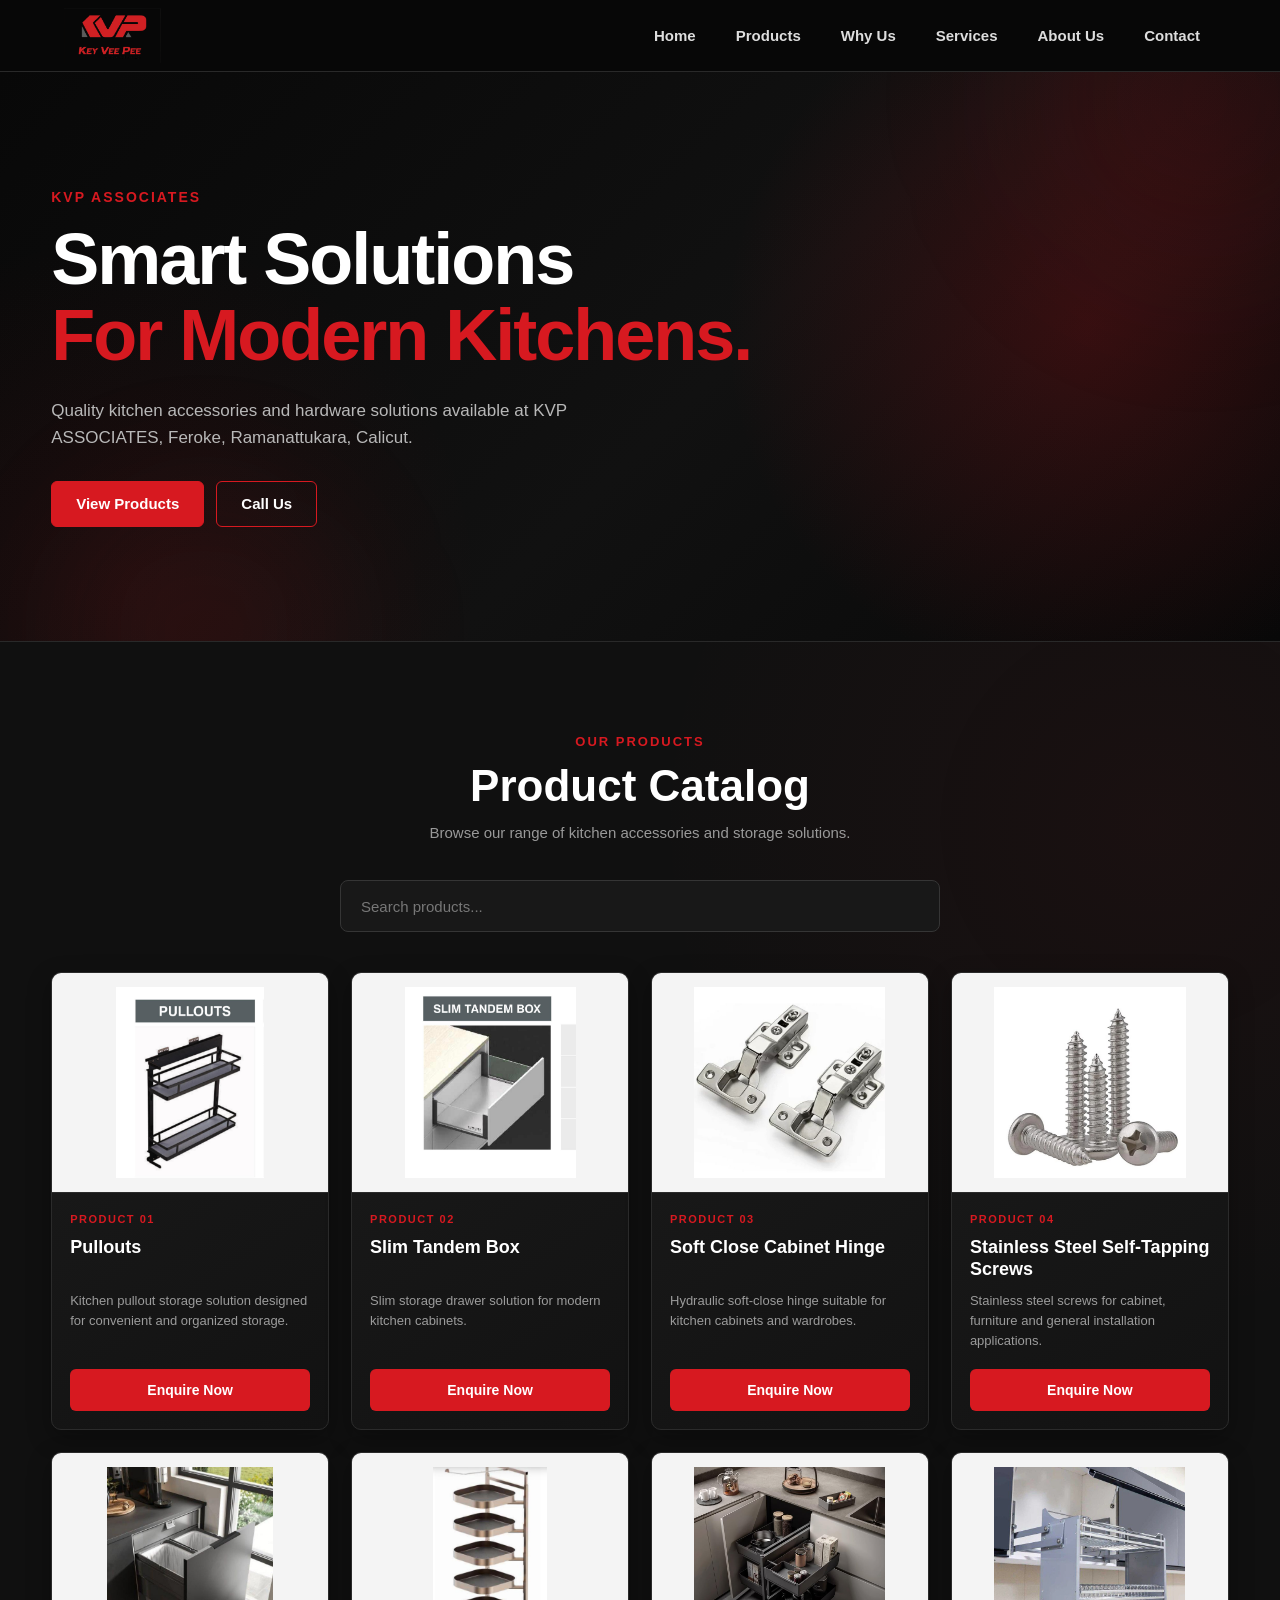
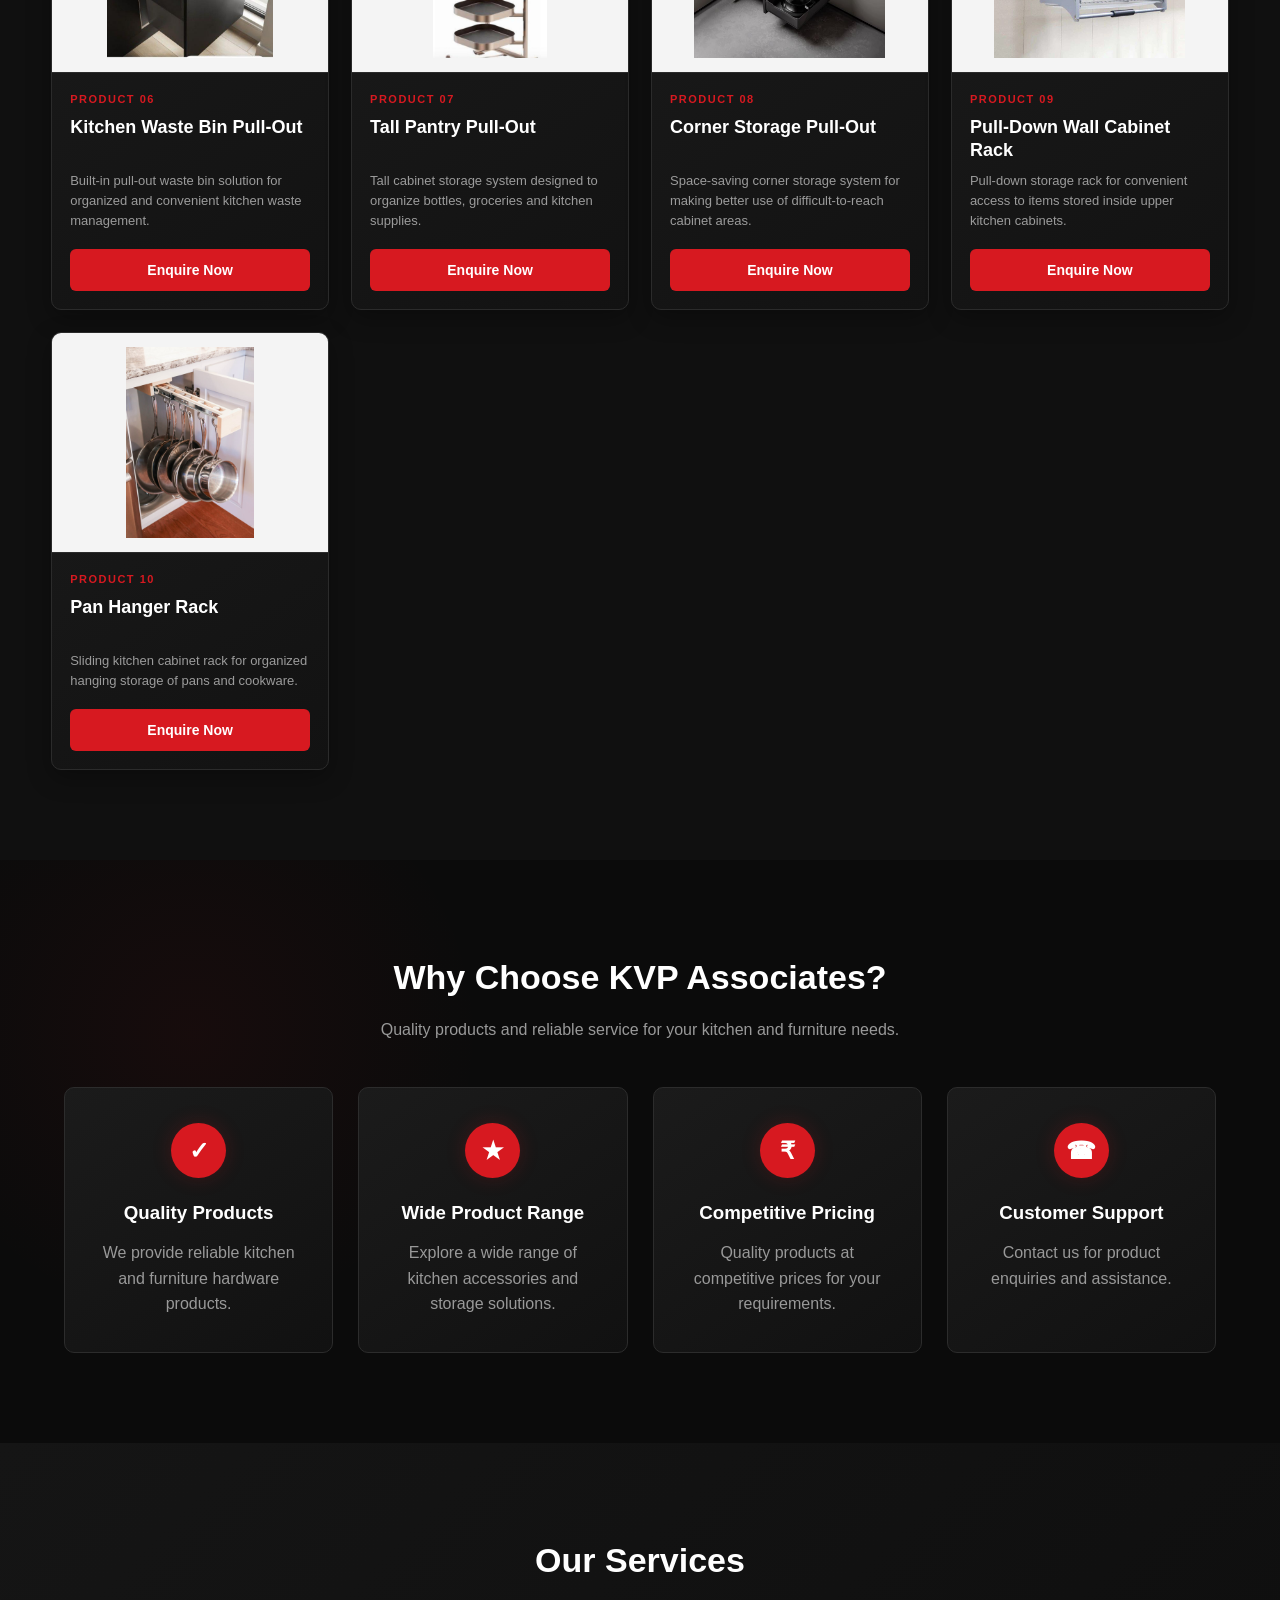
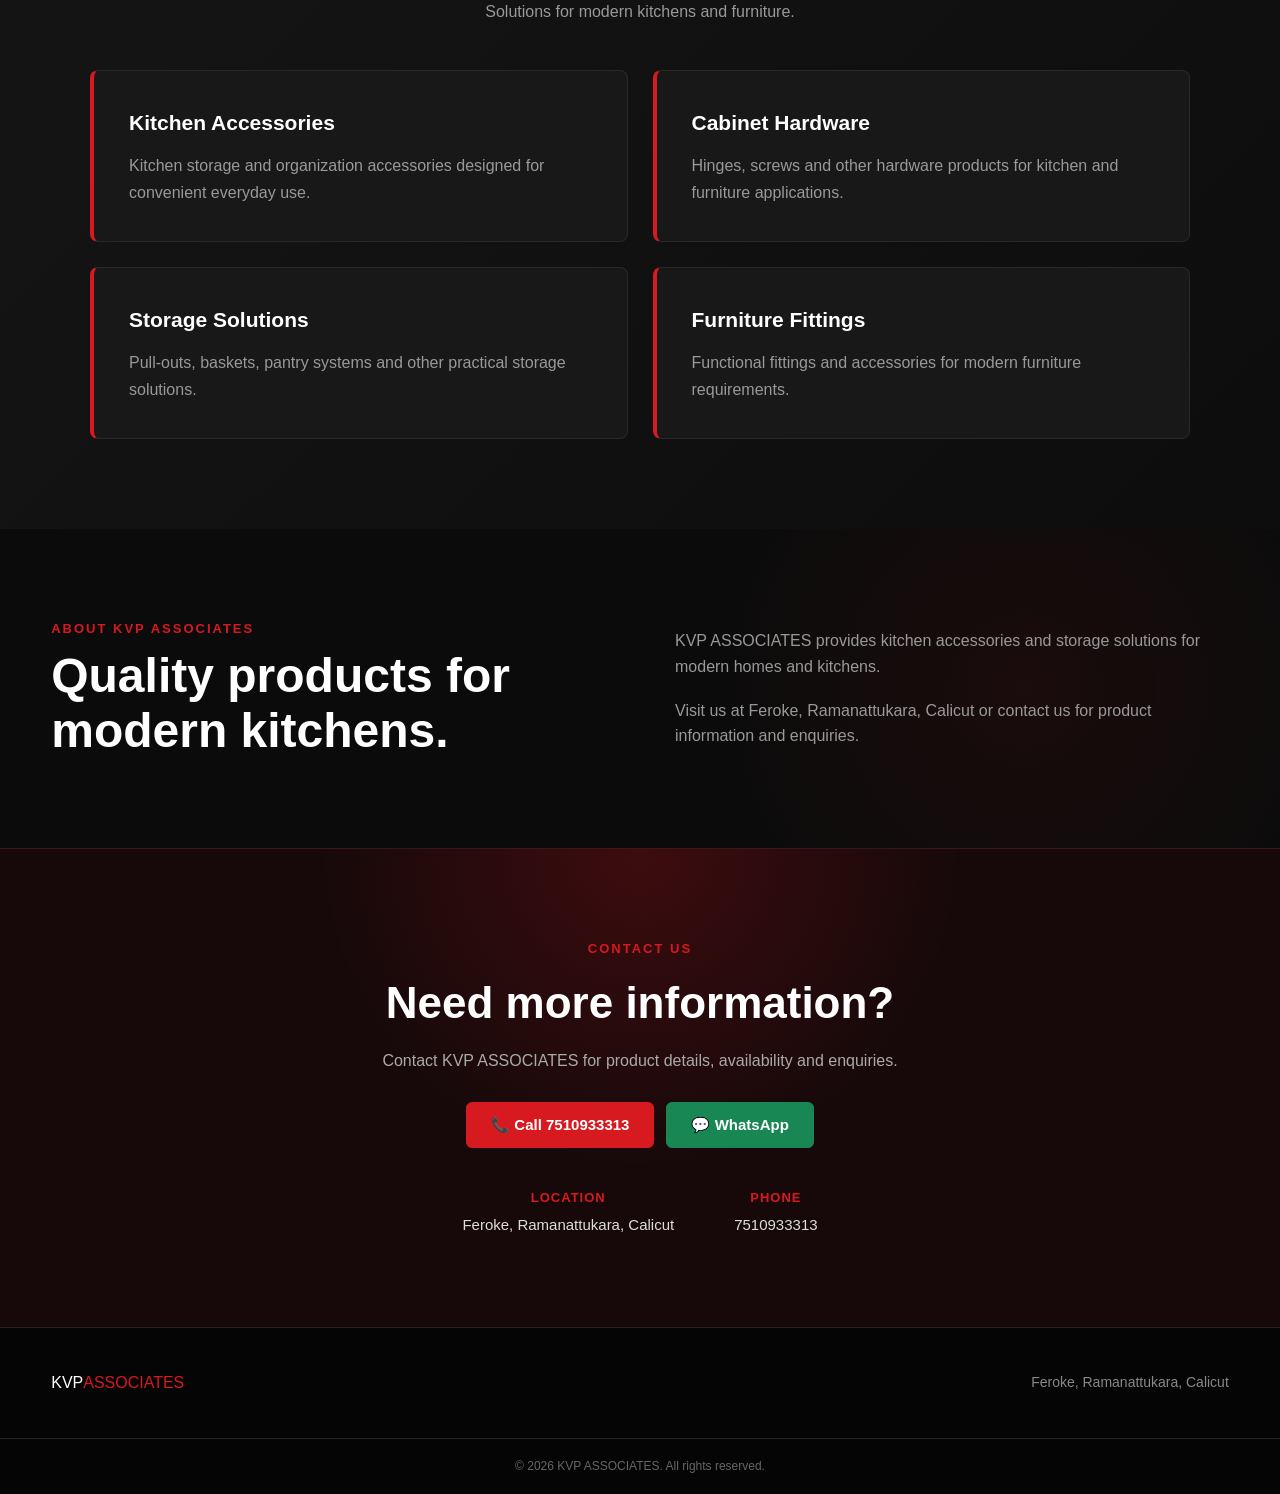
<file: index.html>
<!DOCTYPE html>
<html lang="en">
<head>
    <meta charset="UTF-8">
    <meta name="viewport" content="width=device-width, initial-scale=1.0">

    <title>KVP ASSOCIATES | Feroke, Calicut</title>

    <link rel="stylesheet" href="style.css">
</head>

<body>

    <!-- ================= NAVBAR ================= -->
    <header class="navbar">

        <div class="logo">
    <img src="logo.png" alt="KVP ASSOCIATES Logo">
</div>

      <nav>
    <a href="#home">Home</a>
    <a href="#products">Products</a>
    <a href="#why-us">Why Us</a>
    <a href="#services">Services</a>
    <a href="#about">About Us</a>
    <a href="#contact">Contact</a>
</nav>

        <button class="menu-btn" onclick="toggleMenu()">☰</button>

    </header>


    <!-- ================= HERO ================= -->
    <section id="home" class="hero">

        <div class="hero-content">

            <p class="small-title">KVP ASSOCIATES</p>

            <h1>
                Smart Solutions<br>
                <span>For Modern Kitchens.</span>
            </h1>

            <p class="hero-text">
                Quality kitchen accessories and hardware solutions
                available at KVP ASSOCIATES, Feroke, Ramanattukara,
                Calicut.
            </p>

            <div class="hero-buttons">

                <a href="#products" class="btn primary">
                    View Products
                </a>

                <a href="tel:7510933313" class="btn secondary">
                    Call Us
                </a>

            </div>

        </div>

    </section>


    <!-- ================= PRODUCTS ================= -->
    <section id="products" class="products-section">

        <div class="container">

            <div class="section-heading">

                <p class="section-label">
                    OUR PRODUCTS
                </p>

                <h2>
                    Product Catalog
                </h2>

                <p>
                    Browse our range of kitchen accessories and
                    storage solutions.
                </p>

            </div>


            <!-- PRODUCT SEARCH -->
            <div class="product-search">

                <input
                    type="text"
                    id="productSearch"
                    placeholder="Search products..."
                    onkeyup="searchProducts()"
                >

            </div>


            <!-- ================= PRODUCT GRID ================= -->
            <div class="product-grid" id="productGrid">


                <!-- PRODUCT 01 -->
                <div class="product-card">

                    <div class="product-image">
                        <img
                            src="pullouts.jpeg"
                            alt="Pullouts"
                        >
                    </div>

                    <div class="product-info">

                        <span class="product-number">
                            PRODUCT 01
                        </span>

                        <h3>Pullouts</h3>

                        <p>
                            Kitchen pullout storage solution designed
                            for convenient and organized storage.
                        </p>

                        <button
                            class="enquiry-btn"
                            onclick="sendEnquiry('Pullouts')"
                        >
                            Enquire Now
                        </button>

                    </div>

                </div>


                <!-- PRODUCT 02 -->
                <div class="product-card">

                    <div class="product-image">
                        <img
                            src="Tandem box.jpeg"
                            alt="Slim Tandem Box"
                        >
                    </div>

                    <div class="product-info">

                        <span class="product-number">
                            PRODUCT 02
                        </span>

                        <h3>Slim Tandem Box</h3>

                        <p>
                            Slim storage drawer solution for modern
                            kitchen cabinets.
                        </p>

                        <button
                            class="enquiry-btn"
                            onclick="sendEnquiry('Slim Tandem Box')"
                        >
                            Enquire Now
                        </button>

                    </div>

                </div>


                <!-- PRODUCT 04 -->
                <div class="product-card">

                    <div class="product-image">
                        <img
                            src="hydraulichinge.jpg"
                            alt="Soft Close Cabinet Hinge"
                        >
                    </div>

                    <div class="product-info">

                        <span class="product-number">
                            PRODUCT 03
                        </span>

                        <h3>Soft Close Cabinet Hinge</h3>

                        <p>
                            Hydraulic soft-close hinge suitable for
                            kitchen cabinets and wardrobes.
                        </p>

                        <button
                            class="enquiry-btn"
                            onclick="sendEnquiry('Soft Close Cabinet Hinge')"
                        >
                            Enquire Now
                        </button>

                    </div>

                </div>


                <!-- PRODUCT 05 -->
                <div class="product-card">

                    <div class="product-image">
                        <img
                            src="screw.jpg"
                            alt="Stainless Steel Self-Tapping Screws"
                        >
                    </div>

                    <div class="product-info">

                        <span class="product-number">
                            PRODUCT 04
                        </span>

                        <h3>Stainless Steel Self-Tapping Screws</h3>

                        <p>
                            Stainless steel screws for cabinet,
                            furniture and general installation
                            applications.
                        </p>

                        <button
                            class="enquiry-btn"
                            onclick="sendEnquiry('Stainless Steel Self-Tapping Screws')"
                        >
                            Enquire Now
                        </button>

                    </div>

                </div>

                <!-- PRODUCT 07 -->
                <div class="product-card">

                    <div class="product-image">
                        <img
                            src="pullwaste.jpg"
                            alt="Kitchen Waste Bin Pull-Out"
                        >
                    </div>

                    <div class="product-info">

                        <span class="product-number">
                            PRODUCT 06
                        </span>

                        <h3>Kitchen Waste Bin Pull-Out</h3>

                        <p>
                            Built-in pull-out waste bin solution for
                            organized and convenient kitchen waste
                            management.
                        </p>

                        <button
                            class="enquiry-btn"
                            onclick="sendEnquiry('Kitchen Waste Bin Pull-Out')"
                        >
                            Enquire Now
                        </button>

                    </div>

                </div>


                <!-- PRODUCT 08 -->
                <div class="product-card">

                    <div class="product-image">
                        <img
                            src="Tall pantry.jpeg"
                            alt="Tall Pantry Pull-Out"
                        >
                    </div>

                    <div class="product-info">

                        <span class="product-number">
                            PRODUCT 07
                        </span>

                        <h3>Tall Pantry Pull-Out</h3>

                        <p>
                            Tall cabinet storage system designed to
                            organize bottles, groceries and kitchen
                            supplies.
                        </p>

                        <button
                            class="enquiry-btn"
                            onclick="sendEnquiry('Tall Pantry Pull-Out')"
                        >
                            Enquire Now
                        </button>

                    </div>

                </div>


                <!-- PRODUCT 09 -->
                <div class="product-card">

                    <div class="product-image">
                        <img
                            src="magiccorner.jpg"
                            alt="Corner Storage Pull-Out"
                        >
                    </div>

                    <div class="product-info">

                        <span class="product-number">
                            PRODUCT 08
                        </span>

                        <h3>Corner Storage Pull-Out</h3>

                        <p>
                            Space-saving corner storage system for
                            making better use of difficult-to-reach
                            cabinet areas.
                        </p>

                        <button
                            class="enquiry-btn"
                            onclick="sendEnquiry('Corner Storage Pull-Out')"
                        >
                            Enquire Now
                        </button>

                    </div>

                </div>


                <!-- PRODUCT 10 -->
                <div class="product-card">

                    <div class="product-image">
                        <img
                            src="pulldown.jpg"
                            alt="Pull-Down Wall Cabinet Rack"
                        >
                    </div>

                    <div class="product-info">

                        <span class="product-number">
                            PRODUCT 09
                        </span>

                        <h3>Pull-Down Wall Cabinet Rack</h3>

                        <p>
                            Pull-down storage rack for convenient
                            access to items stored inside upper
                            kitchen cabinets.
                        </p>

                        <button
                            class="enquiry-btn"
                            onclick="sendEnquiry('Pull-Down Wall Cabinet Rack')"
                        >
                            Enquire Now
                        </button>

                    </div>

                </div>


                <!-- PRODUCT 11 -->
                <div class="product-card">

                    <div class="product-image">
                        <img
                            src="Pots & pans pullout.jpg"
                            alt="Pan Hanger Rack"
                        >
                    </div>

                    <div class="product-info">

                        <span class="product-number">
                            PRODUCT 10
                        </span>

                        <h3>Pan Hanger Rack</h3>

                        <p>
                            Sliding kitchen cabinet rack for organized
                            hanging storage of pans and cookware.
                        </p>

                        <button
                            class="enquiry-btn"
                            onclick="sendEnquiry('Pan Hanger Rack')"
                        >
                            Enquire Now
                        </button>

                    </div>

                </div>


            </div>
            <!-- END PRODUCT GRID -->

        </div>

    </section>


    <!-- WHY CHOOSE US -->
<section class="why-us" id="why-us">
    <div class="section-title">
        <h2>Why Choose KVP Associates?</h2>
        <p>Quality products and reliable service for your kitchen and furniture needs.</p>
    </div>

    <div class="why-grid">

        <div class="why-card">
            <div class="why-icon">✓</div>
            <h3>Quality Products</h3>
            <p>We provide reliable kitchen and furniture hardware products.</p>
        </div>

        <div class="why-card">
            <div class="why-icon">★</div>
            <h3>Wide Product Range</h3>
            <p>Explore a wide range of kitchen accessories and storage solutions.</p>
        </div>

        <div class="why-card">
            <div class="why-icon">₹</div>
            <h3>Competitive Pricing</h3>
            <p>Quality products at competitive prices for your requirements.</p>
        </div>

        <div class="why-card">
            <div class="why-icon">☎</div>
            <h3>Customer Support</h3>
            <p>Contact us for product enquiries and assistance.</p>
        </div>

    </div>
</section>

<!-- OUR SERVICES -->
<section class="services" id="services">
    <div class="section-title">
        <h2>Our Services</h2>
        <p>Solutions for modern kitchens and furniture.</p>
    </div>

    <div class="services-grid">

        <div class="service-card">
            <h3>Kitchen Accessories</h3>
            <p>
                Kitchen storage and organization accessories
                designed for convenient everyday use.
            </p>
        </div>

        <div class="service-card">
            <h3>Cabinet Hardware</h3>
            <p>
                Hinges, screws and other hardware products
                for kitchen and furniture applications.
            </p>
        </div>

        <div class="service-card">
            <h3>Storage Solutions</h3>
            <p>
                Pull-outs, baskets, pantry systems and
                other practical storage solutions.
            </p>
        </div>

        <div class="service-card">
            <h3>Furniture Fittings</h3>
            <p>
                Functional fittings and accessories for
                modern furniture requirements.
            </p>
        </div>

    </div>
</section>


    <!-- ================= ABOUT ================= -->
    <section id="about" class="about-section">

        <div class="container about-content">

            <div>

                <p class="section-label">
                    ABOUT KVP ASSOCIATES
                </p>

                <h2>
                    Quality products for
                    modern kitchens.
                </h2>

            </div>

            <div>

                <p>
                    KVP ASSOCIATES provides kitchen accessories and
                    storage solutions for modern homes and kitchens.
                </p>

                <p>
                    Visit us at Feroke, Ramanattukara, Calicut or
                    contact us for product information and enquiries.
                </p>

            </div>

        </div>

    </section>


    <!-- ================= CONTACT ================= -->
    <section id="contact" class="contact-section">

        <div class="container contact-content">

            <p class="section-label">
                CONTACT US
            </p>

            <h2>
                Need more information?
            </h2>

            <p>
                Contact KVP ASSOCIATES for product details,
                availability and enquiries.
            </p>


            <div class="contact-buttons">

                <a
                    href="tel:7510933313"
                    class="btn primary"
                >
                    📞 Call 7510933313
                </a>

                <a
                    href="https://wa.me/917510933313"
                    class="btn whatsapp"
                    target="_blank"
                >
                    💬 WhatsApp
                </a>

            </div>


            <div class="contact-details">

                <div>
                    <strong>Location</strong>
                    <span>
                        Feroke, Ramanattukara, Calicut
                    </span>
                </div>

                <div>
                    <strong>Phone</strong>
                    <span>
                        7510933313
                    </span>
                </div>

            </div>

        </div>

    </section>


    <!-- ================= FOOTER ================= -->
    <footer>

        <div class="footer-content">

            <div class="logo">
                KVP <span>ASSOCIATES</span>
            </div>

            <p>
                Feroke, Ramanattukara, Calicut
            </p>

        </div>

        <div class="copyright">
            © 2026 KVP ASSOCIATES. All rights reserved.
        </div>

    </footer>


    <!-- ================= JAVASCRIPT ================= -->
    <script>

        function toggleMenu() {
            const nav = document.getElementById("navMenu");
            nav.classList.toggle("active");
        }


        function searchProducts() {

            const searchInput =
                document.getElementById("productSearch");

            const searchValue =
                searchInput.value.toLowerCase().trim();

            const products =
                document.querySelectorAll(".product-card");

            products.forEach(function(product) {

                const productName =
                    product.querySelector("h3")
                    .textContent
                    .toLowerCase();

                const productDescription =
                    product.querySelector("p")
                    .textContent
                    .toLowerCase();

                if (
                    productName.includes(searchValue) ||
                    productDescription.includes(searchValue)
                ) {
                    product.style.display = "";
                } else {
                    product.style.display = "none";
                }

            });

        }


        function sendEnquiry(productName) {

            const phoneNumber = "917510933313";

            const message =
                `Hello KVP ASSOCIATES, I am interested in the product: ${productName}. Please provide more details.`;

            const whatsappURL =
                `https://wa.me/${phoneNumber}?text=${encodeURIComponent(message)}`;

            window.open(whatsappURL, "_blank");

        }


        // Close mobile menu after clicking a link
        document.querySelectorAll("#navMenu a").forEach(function(link) {

            link.addEventListener("click", function() {

                document
                    .getElementById("navMenu")
                    .classList.remove("active");

            });

        });

    </script>

</body>
</html>
</file>
<file: style.css>
/* =========================================================
   KVP ASSOCIATES
   PREMIUM BLACK + RED THEME
   ========================================================= */

* {
    margin: 0;
    padding: 0;
    box-sizing: border-box;
}

html {
    scroll-behavior: smooth;
}

body {
    font-family: Arial, Helvetica, sans-serif;
    background: #0b0b0b;
    color: #f5f5f5;
    line-height: 1.6;
    overflow-x: hidden;
}

a {
    text-decoration: none;
    color: inherit;
}

button,
input {
    font-family: inherit;
}

img {
    max-width: 100%;
}


/* =========================================================
   GLOBAL
   ========================================================= */

.container {
    width: min(1200px, 92%);
    margin: auto;
}

.section-label {
    color: #d71920;
    font-size: 13px;
    font-weight: 700;
    letter-spacing: 2px;
    margin-bottom: 8px;
}

.btn {
    display: inline-flex;
    align-items: center;
    justify-content: center;
    min-height: 46px;
    padding: 0 24px;
    border-radius: 6px;
    font-size: 15px;
    font-weight: 700;
    transition: all 0.25s ease;
    cursor: pointer;
}

.btn.primary {
    background: #d71920;
    color: #ffffff;
    border: 1px solid #d71920;
}

.btn.primary:hover {
    background: #b9141a;
    border-color: #b9141a;
    transform: translateY(-2px);
    box-shadow: 0 8px 20px rgba(215, 25, 32, 0.25);
}

.btn.secondary {
    background: transparent;
    color: #ffffff;
    border: 1px solid #d71920;
}

.btn.secondary:hover {
    background: #d71920;
    color: #ffffff;
    transform: translateY(-2px);
}

.btn.whatsapp {
    background: #198754;
    color: #ffffff;
    border: 1px solid #198754;
}

.btn.whatsapp:hover {
    background: #146c43;
    transform: translateY(-2px);
    box-shadow: 0 8px 20px rgba(25, 135, 84, 0.25);
}


/* =========================================================
   NAVBAR
   ========================================================= */

.navbar {
    position: sticky;
    top: 0;
    z-index: 1000;

    height: 72px;
    padding: 0 5%;

    display: flex;
    align-items: center;
    justify-content: space-between;

    background: rgba(8, 8, 8, 0.96);
    border-bottom: 1px solid #292929;

    backdrop-filter: blur(12px);
}

.logo {
    height: 72px;
    display: flex;
    align-items: center;
    flex-shrink: 0;
}

.logo img {
    height: 56px;
    width: auto;
    max-width: 170px;
    object-fit: contain;
    display: block;
}

.logo span {
    color: #d71920;
}

.navbar nav {
    display: flex;
    align-items: center;
    gap: 8px;
}

.navbar nav a {
    font-size: 15px;
    font-weight: 600;
    color: #dddddd;

    padding: 10px 16px;
    border-radius: 6px;

    transition: all 0.3s ease;
}

.navbar nav a:hover {
    color: #ffffff;
    background: #d71920;
    transform: translateY(-2px);
    box-shadow: 0 5px 15px rgba(215, 25, 32, 0.25);
}

.menu-btn {
    display: none;
    border: none;
    background: transparent;
    color: #ffffff;
    font-size: 28px;
    cursor: pointer;
}


/* =========================================================
   HERO
   ========================================================= */

.hero {
    position: relative;
    overflow: hidden;
    min-height: 570px;

    display: flex;
    align-items: center;

    background:
        radial-gradient(
            circle at 85% 45%,
            rgba(215, 25, 32, 0.20),
            transparent 32%
        ),
        radial-gradient(
            circle at 10% 90%,
            rgba(215, 25, 32, 0.08),
            transparent 28%
        ),
        linear-gradient(
            135deg,
            #080808 0%,
            #111111 55%,
            #080808 100%
        );

    border-bottom: 1px solid #292929;
}

.hero::before {
    content: "";
    position: absolute;

    width: 350px;
    height: 350px;

    border-radius: 50%;

    background: rgba(215, 25, 32, 0.10);
    filter: blur(80px);

    top: -150px;
    right: -100px;

    animation: heroGlow 8s ease-in-out infinite alternate;

    pointer-events: none;
}

.hero::after {
    content: "";
    position: absolute;

    width: 280px;
    height: 280px;

    border-radius: 50%;

    background: rgba(215, 25, 32, 0.08);
    filter: blur(70px);

    bottom: -130px;
    left: 5%;

    animation: heroGlow2 10s ease-in-out infinite alternate;

    pointer-events: none;
}

@keyframes heroGlow {
    from {
        transform: translate(0, 0) scale(1);
    }

    to {
        transform: translate(-80px, 100px) scale(1.2);
    }
}

@keyframes heroGlow2 {
    from {
        transform: translate(0, 0) scale(1);
    }

    to {
        transform: translate(100px, -60px) scale(1.15);
    }
}

.hero-content {
    position: relative;
    z-index: 2;

    width: min(1200px, 92%);
    margin: auto;
}

.small-title {
    color: #d71920;
    font-size: 14px;
    font-weight: 800;
    letter-spacing: 2px;
    margin-bottom: 14px;
}

.hero h1 {
    max-width: 750px;

    font-size: clamp(42px, 6vw, 72px);
    line-height: 1.05;
    letter-spacing: -2px;

    color: #ffffff;
}

.hero h1 span {
    color: #d71920;
}

.hero-text {
    max-width: 620px;
    margin-top: 24px;

    color: #b8b8b8;
    font-size: 17px;
}

.hero-buttons {
    display: flex;
    flex-wrap: wrap;
    gap: 12px;
    margin-top: 30px;
}


/* =========================================================
   PRODUCTS
   ========================================================= */

.products-section {
    position: relative;
    padding: 90px 0;

    background:
        radial-gradient(
            circle at 90% 10%,
            rgba(215, 25, 32, 0.05),
            transparent 25%
        ),
        #101010;
}

.section-heading {
    text-align: center;
    margin-bottom: 35px;
}

.section-heading h2 {
    font-size: clamp(30px, 4vw, 44px);
    line-height: 1.15;
    margin-bottom: 10px;
    color: #ffffff;
}

.section-heading > p:last-child {
    color: #999999;
    font-size: 15px;
}


/* =========================================================
   SEARCH
   ========================================================= */

.product-search {
    width: min(600px, 100%);
    margin: 0 auto 40px;
}

.product-search input {
    width: 100%;
    height: 52px;

    padding: 0 20px;

    border: 1px solid #353535;
    border-radius: 8px;

    background: #181818;

    font-size: 15px;
    color: #ffffff;

    outline: none;

    transition: 0.25s ease;
}

.product-search input::placeholder {
    color: #777777;
}

.product-search input:focus {
    border-color: #d71920;

    box-shadow:
        0 0 0 3px rgba(215, 25, 32, 0.10),
        0 0 25px rgba(215, 25, 32, 0.08);
}


/* =========================================================
   PRODUCT GRID
   ========================================================= */

.product-grid {
    display: grid;

    grid-template-columns: repeat(4, minmax(0, 1fr));

    gap: 22px;

    align-items: stretch;
}


/* =========================================================
   PRODUCT CARD
   ========================================================= */

.product-card {
    display: flex;
    flex-direction: column;

    min-width: 0;

    background:
        linear-gradient(
            145deg,
            #1b1b1b,
            #121212
        );

    border: 1px solid #2b2b2b;
    border-radius: 10px;

    overflow: hidden;

    box-shadow:
        0 8px 25px rgba(0, 0, 0, 0.30);

    transition:
        transform 0.3s ease,
        box-shadow 0.3s ease,
        border-color 0.3s ease;
}

.product-card:hover {
    transform: translateY(-7px);

    border-color: rgba(215, 25, 32, 0.65);

    box-shadow:
        0 15px 35px rgba(0, 0, 0, 0.45),
        0 0 20px rgba(215, 25, 32, 0.08);
}


/* =========================================================
   PRODUCT IMAGE
   ========================================================= */

.product-image {
    width: 100%;
    height: 220px;

    display: flex;
    align-items: center;
    justify-content: center;

    background: #f4f4f4;

    padding: 14px;

    border-bottom: 1px solid #2b2b2b;
}

.product-image img {
    width: 100%;
    height: 100%;

    object-fit: contain;

    transition: transform 0.3s ease;
}

.product-card:hover .product-image img {
    transform: scale(1.05);
}


/* =========================================================
   PRODUCT INFO
   ========================================================= */

.product-info {
    flex: 1;

    display: flex;
    flex-direction: column;

    padding: 18px;
}

.product-number {
    display: inline-block;

    color: #d71920;

    font-size: 11px;
    font-weight: 800;
    letter-spacing: 1.5px;

    margin-bottom: 7px;
}

.product-info h3 {
    min-height: 46px;

    color: #ffffff;

    font-size: 18px;
    line-height: 1.25;

    margin-bottom: 9px;
}

.product-info p {
    color: #9b9b9b;

    font-size: 13px;
    line-height: 1.55;

    margin-bottom: 18px;
}


/* =========================================================
   ENQUIRY BUTTON
   ========================================================= */

.enquiry-btn {
    width: 100%;
    min-height: 42px;

    margin-top: auto;

    border: none;
    border-radius: 6px;

    background: #d71920;
    color: #ffffff;

    font-size: 14px;
    font-weight: 700;

    cursor: pointer;

    transition: all 0.25s ease;
}

.enquiry-btn:hover {
    background: #b9141a;

    transform: translateY(-2px);

    box-shadow:
        0 7px 18px rgba(215, 25, 32, 0.25);
}


/* =========================================================
   WHY CHOOSE US
   ========================================================= */

.why-us {
    padding: 90px 5%;

    background:
        radial-gradient(
            circle at 15% 30%,
            rgba(215, 25, 32, 0.06),
            transparent 25%
        ),
        #0b0b0b;
}

.section-title {
    text-align: center;
    margin-bottom: 45px;
}

.section-title h2 {
    font-size: 34px;
    color: #ffffff;
    margin-bottom: 12px;
}

.section-title p {
    color: #999999;
    font-size: 16px;
}

.why-grid {
    max-width: 1200px;
    margin: auto;

    display: grid;
    grid-template-columns: repeat(4, 1fr);
    gap: 25px;
}

.why-card {
    padding: 35px 25px;
    text-align: center;

    background:
        linear-gradient(
            145deg,
            #1b1b1b,
            #111111
        );

    border: 1px solid #2c2c2c;
    border-radius: 10px;

    transition: all 0.3s ease;
}

.why-card:hover {
    transform: translateY(-8px);

    border-color: #d71920;

    box-shadow:
        0 15px 30px rgba(0, 0, 0, 0.35),
        0 0 20px rgba(215, 25, 32, 0.08);
}

.why-icon {
    width: 55px;
    height: 55px;

    margin: 0 auto 20px;

    display: flex;
    align-items: center;
    justify-content: center;

    background: #d71920;
    color: #ffffff;

    border-radius: 50%;

    font-size: 24px;
    font-weight: bold;

    box-shadow:
        0 0 20px rgba(215, 25, 32, 0.20);
}

.why-card h3 {
    margin-bottom: 12px;
    color: #ffffff;
}

.why-card p {
    color: #999999;
    line-height: 1.6;
}


/* =========================================================
   OUR SERVICES
   ========================================================= */

.services {
    padding: 90px 5%;

    background:
        linear-gradient(
            135deg,
            #151515,
            #0d0d0d
        );
}

.services-grid {
    max-width: 1100px;
    margin: auto;

    display: grid;
    grid-template-columns: repeat(2, 1fr);
    gap: 25px;
}

.service-card {
    background: #181818;

    padding: 35px;

    border-left: 4px solid #d71920;
    border-top: 1px solid #292929;
    border-right: 1px solid #292929;
    border-bottom: 1px solid #292929;

    border-radius: 8px;

    transition: all 0.3s ease;
}

.service-card:hover {
    transform: translateY(-5px);

    background: #1c1c1c;

    box-shadow:
        0 12px 28px rgba(0, 0, 0, 0.35),
        0 0 18px rgba(215, 25, 32, 0.06);
}

.service-card h3 {
    color: #ffffff;

    margin-bottom: 12px;
    font-size: 21px;
}

.service-card p {
    color: #999999;
    line-height: 1.7;
}


/* =========================================================
   ABOUT
   ========================================================= */

.about-section {
    padding: 90px 0;

    background:
        radial-gradient(
            circle at 80% 50%,
            rgba(215, 25, 32, 0.08),
            transparent 30%
        ),
        #0b0b0b;
}

.about-content {
    display: grid;

    grid-template-columns: 1fr 1fr;

    gap: 70px;

    align-items: center;
}

.about-content h2 {
    max-width: 500px;

    font-size: clamp(30px, 4vw, 48px);
    line-height: 1.15;

    color: #ffffff;
}

.about-content > div:last-child {
    color: #999999;
    font-size: 16px;
}

.about-content > div:last-child p + p {
    margin-top: 18px;
}


/* =========================================================
   CONTACT
   ========================================================= */

.contact-section {
    padding: 90px 0;

    text-align: center;

    background:
        radial-gradient(
            circle at 50% 0%,
            rgba(215, 25, 32, 0.20),
            transparent 40%
        ),
        #17090a;

    border-top: 1px solid #3a1719;
}

.contact-content h2 {
    margin-bottom: 10px;

    font-size: clamp(30px, 4vw, 44px);

    color: #ffffff;
}

.contact-content > p:not(.section-label) {
    color: #aaaaaa;
}

.contact-buttons {
    display: flex;
    justify-content: center;
    flex-wrap: wrap;

    gap: 12px;

    margin-top: 28px;
}

.contact-details {
    display: flex;
    justify-content: center;
    flex-wrap: wrap;

    gap: 60px;

    margin-top: 40px;
}

.contact-details div {
    display: flex;
    flex-direction: column;
    gap: 4px;
}

.contact-details strong {
    color: #d71920;

    font-size: 13px;

    text-transform: uppercase;

    letter-spacing: 1px;
}

.contact-details span {
    color: #dddddd;
    font-size: 15px;
}


/* =========================================================
   FOOTER
   ========================================================= */

footer {
    background: #050505;
    color: #ffffff;

    border-top: 1px solid #242424;
}

.footer-content {
    width: min(1200px, 92%);
    margin: auto;

    min-height: 110px;

    display: flex;
    align-items: center;
    justify-content: space-between;

    gap: 20px;
}

.footer-content .logo {
    color: #ffffff;
}

.footer-content p {
    color: #888888;
    font-size: 14px;
}

.copyright {
    padding: 18px 5%;

    text-align: center;

    border-top: 1px solid #222222;

    color: #666666;

    font-size: 12px;
}


/* =========================================================
   TABLET
   ========================================================= */

@media (max-width: 1050px) {

    .product-grid {
        grid-template-columns: repeat(3, minmax(0, 1fr));
    }

    .product-image {
        height: 210px;
    }

    .why-grid {
        grid-template-columns: repeat(2, 1fr);
    }
}


/* =========================================================
   MOBILE NAV
   ========================================================= */

@media (max-width: 768px) {

    .navbar {
        height: 65px;
    }

    .logo {
        height: 65px;
    }

    .logo img {
        height: 48px;
        width: auto;
        max-width: 145px;
    }

    .navbar nav {
        position: absolute;

        top: 65px;
        left: 0;
        right: 0;

        display: none;
        flex-direction: column;

        gap: 0;

        background: #090909;

        border-bottom: 1px solid #2b2b2b;

        box-shadow:
            0 12px 25px rgba(0, 0, 0, 0.45);
    }

    .navbar nav.active {
        display: flex;
    }

    .navbar nav a {
        width: 100%;

        padding: 15px 5%;

        color: #dddddd;

        border-top: 1px solid #242424;

        border-radius: 0;
    }

    .navbar nav a:hover {
        transform: none;
        box-shadow: none;
    }

    .menu-btn {
        display: block;
    }

    .hero {
        min-height: 500px;
    }

    .hero h1 {
        letter-spacing: -1px;
    }

    .hero-text {
        font-size: 15px;
    }

    .products-section,
    .about-section,
    .contact-section {
        padding: 65px 0;
    }

    .product-grid {
        grid-template-columns: repeat(2, minmax(0, 1fr));
        gap: 16px;
    }

    .product-image {
        height: 190px;
    }

    .product-info {
        padding: 15px;
    }

    .product-info h3 {
        font-size: 16px;
        min-height: 42px;
    }

    .product-info p {
        font-size: 12px;
    }

    .about-content {
        grid-template-columns: 1fr;
        gap: 30px;
    }

    .footer-content {
        min-height: 130px;

        flex-direction: column;
        justify-content: center;

        text-align: center;
    }
}


/* =========================================================
   SMALL MOBILE
   ========================================================= */

@media (max-width: 600px) {

    .why-us,
    .services {
        padding: 65px 5%;
    }

    .section-title h2 {
        font-size: 28px;
    }

    .why-grid {
        grid-template-columns: 1fr;
    }

    .services-grid {
        grid-template-columns: 1fr;
    }
}


@media (max-width: 480px) {

    .container,
    .hero-content {
        width: 90%;
    }

    .hero {
        min-height: 530px;
    }

    .hero-buttons {
        flex-direction: column;
    }

    .hero-buttons .btn {
        width: 100%;
    }

    .product-grid {
        grid-template-columns: 1fr;
        gap: 18px;
    }

    .product-image {
        height: 230px;
    }

    .product-info h3 {
        font-size: 18px;
    }

    .product-info p {
        font-size: 13px;
    }

    .contact-buttons {
        flex-direction: column;
    }

    .contact-buttons .btn {
        width: 100%;
    }

    .contact-details {
        flex-direction: column;
        gap: 22px;
    }

    .logo img {
        height: 44px;
        max-width: 130px;
    }
}


/* =========================================================
   ACCESSIBILITY / REDUCED MOTION
   ========================================================= */

@media (prefers-reduced-motion: reduce) {

    html {
        scroll-behavior: auto;
    }

    *,
    *::before,
    *::after {
        animation-duration: 0.01ms !important;
        animation-iteration-count: 1 !important;
        transition-duration: 0.01ms !important;
    }
}
</file>
